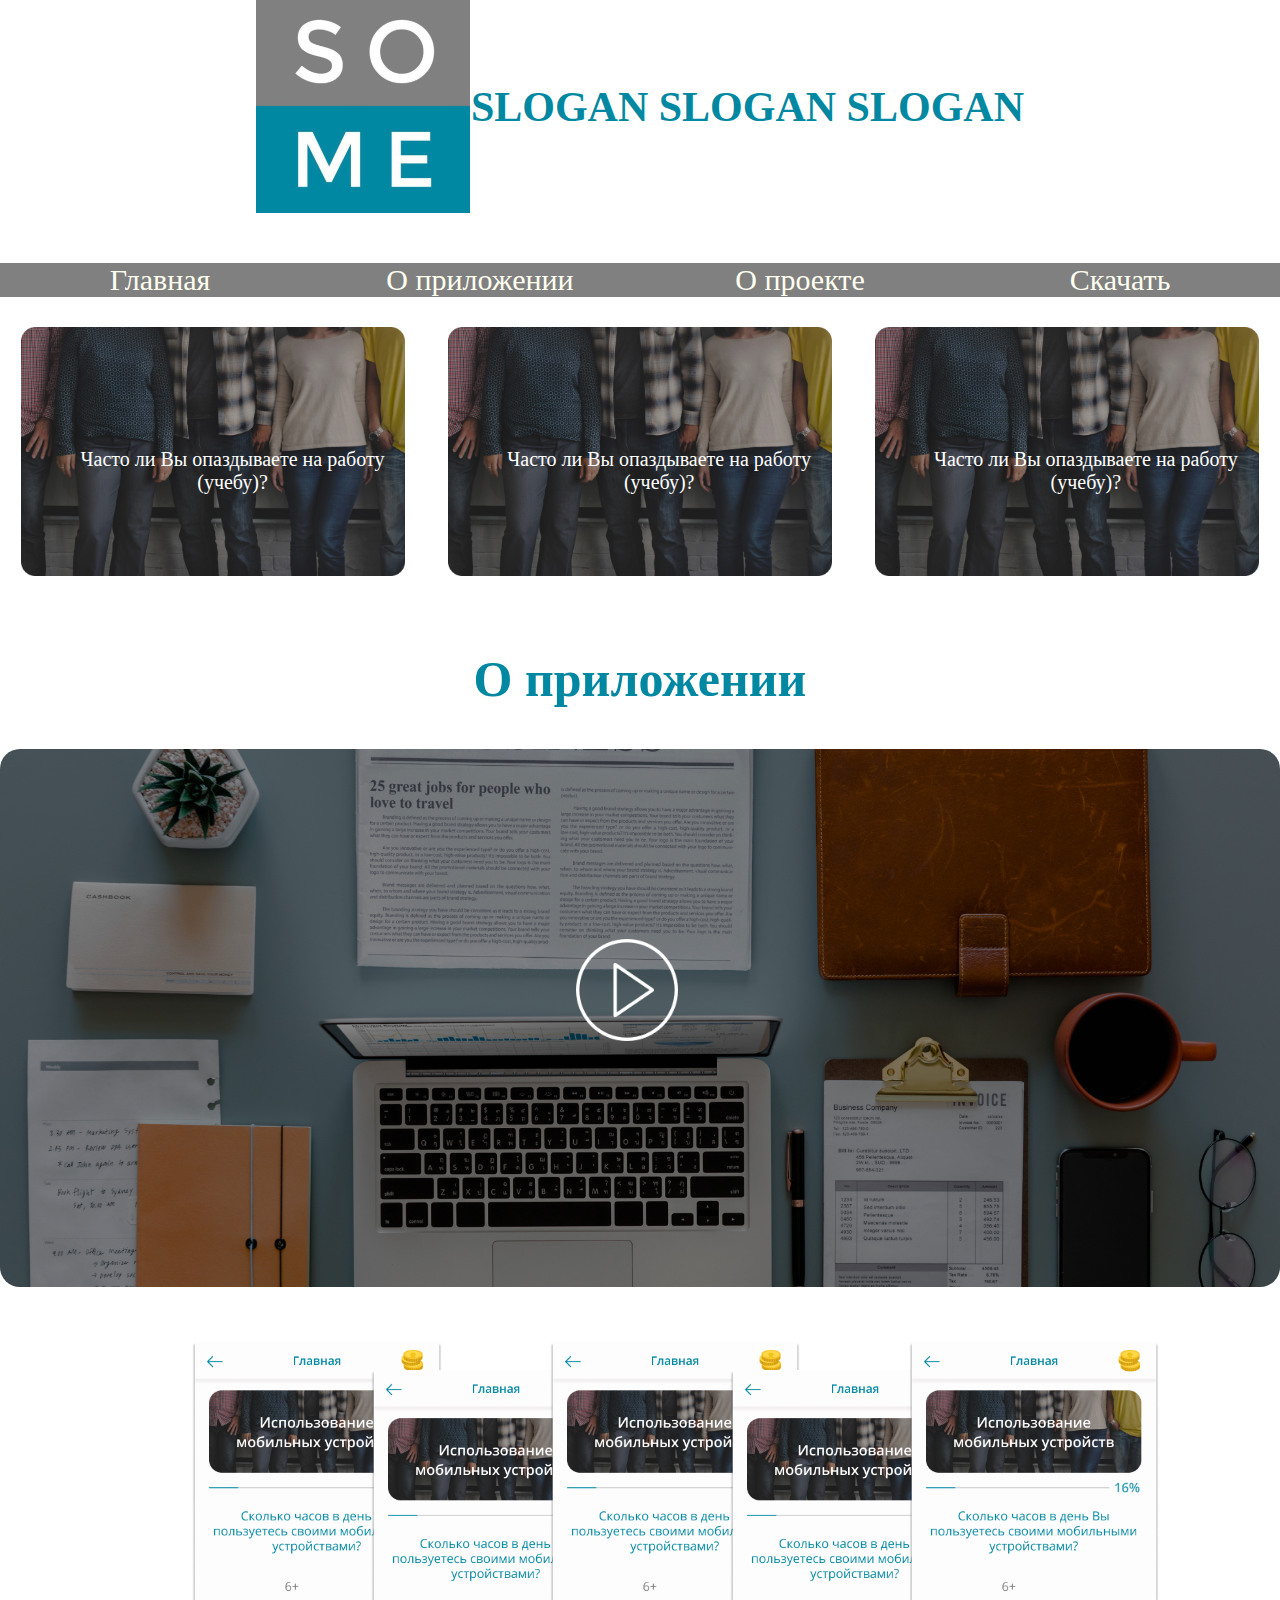
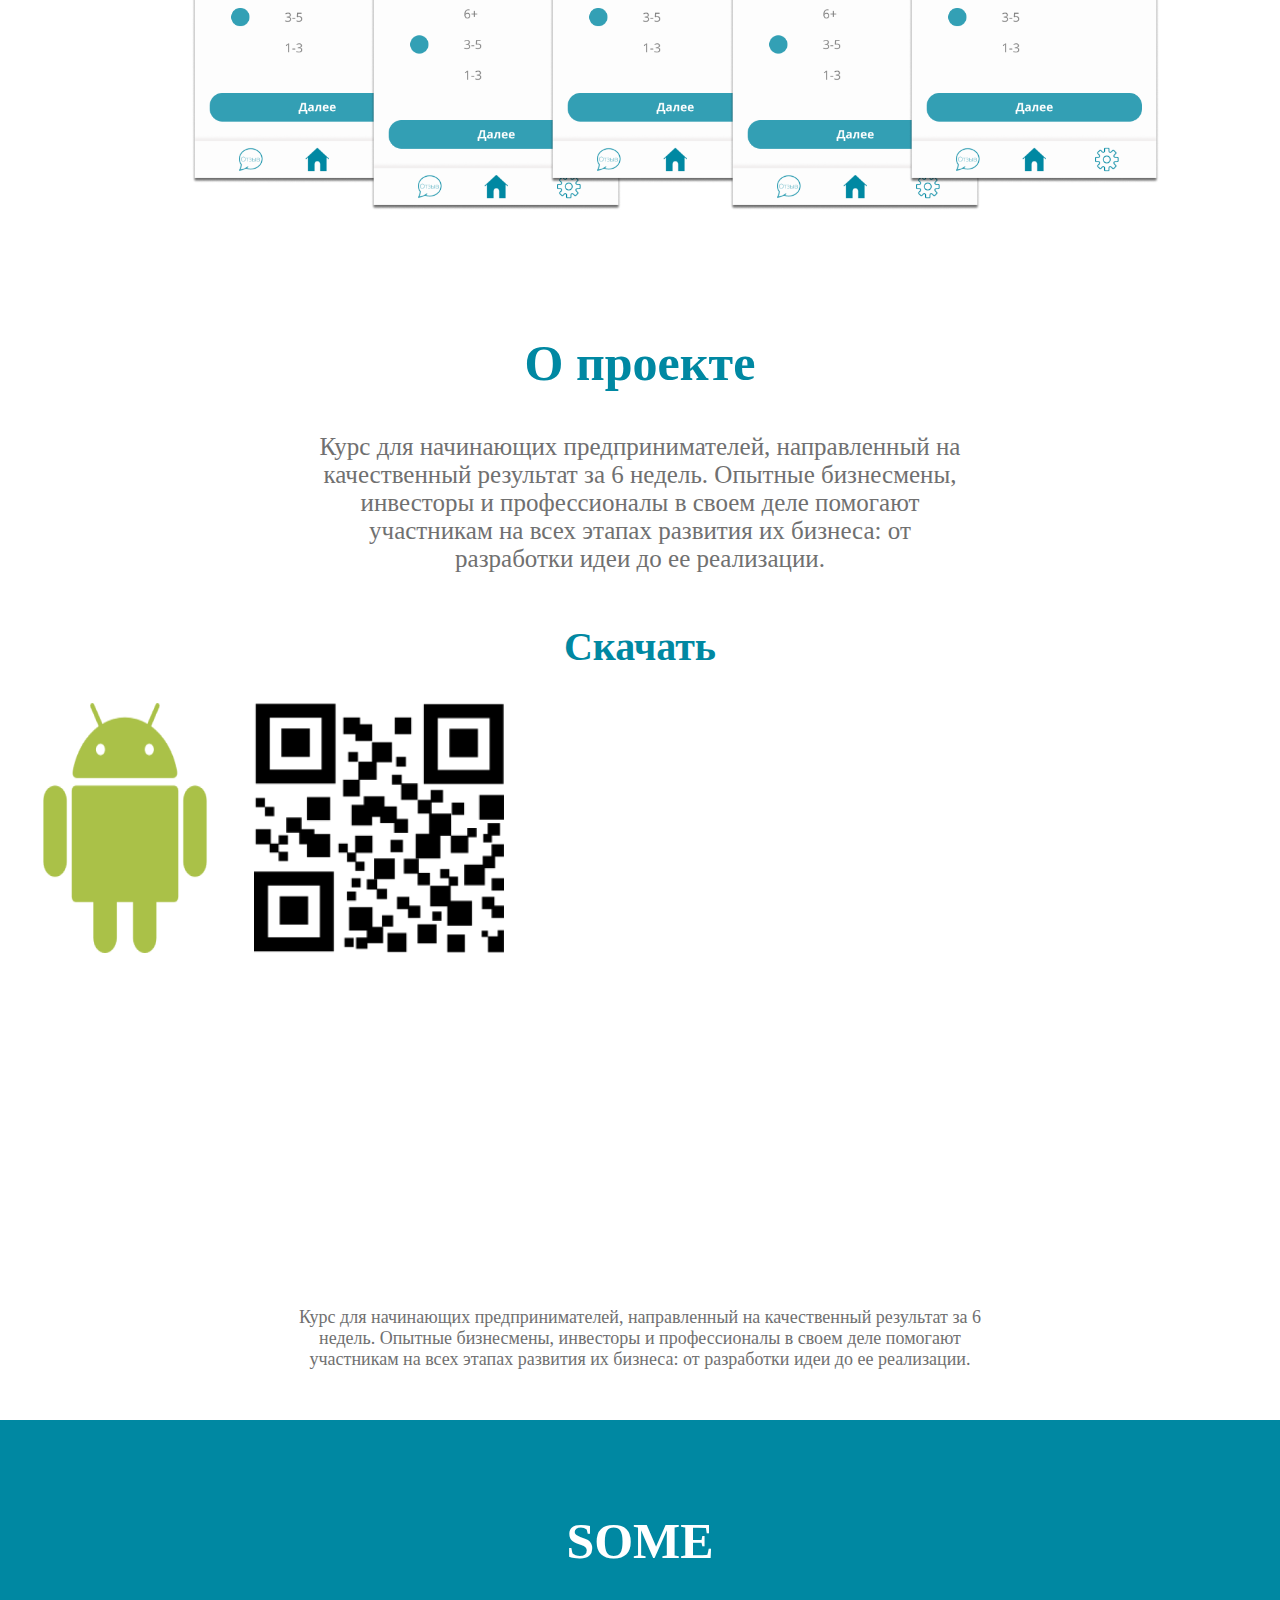
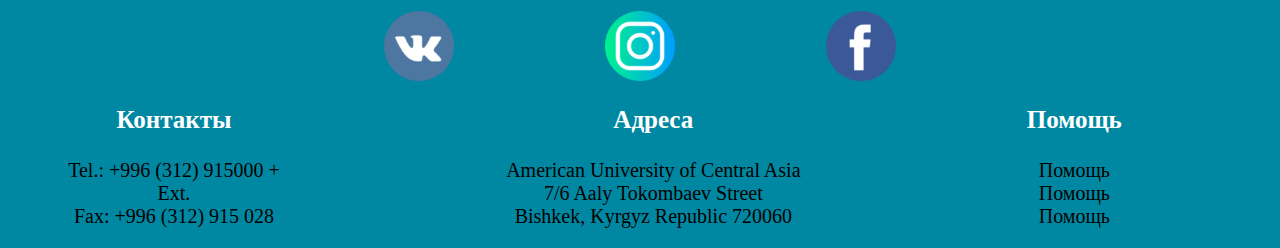
<file: index.html>
<!DOCTYPE html>
<html lang="en">
<head>
    <meta charset="UTF-8">
    <meta http-equiv="X-UA-Compatible" content="IE=edge">
    <meta name="viewport" content="width=device-width, initial-scale=1.0">
    <title>SOME</title>
    <link rel="stylesheet" href="styles/main.css">
    <link href="https://cdn.jsdelivr.net/npm/bootstrap@5.0.0-beta2/dist/css/bootstrap.min.css" rel="stylesheet" integrity="sha384-BmbxuPwQa2lc/FVzBcNJ7UAyJxM6wuqIj61tLrc4wSX0szH/Ev+nYRRuWlolflfl" crossorigin="anonymous">
</head>
<body>
    <header>
<div class="slogan">
    <img src="images/logo.png" class="rounded mx-auto d-block" alt="...">
    

        <h1 class="title"> SLOGAN SLOGAN SLOGAN</h1>
</div>
    
        
        <div class="burger-menu">
            <input type="checkbox" id="menu_tonggle">
            <label for="menu_tonggle" class="menu_btn">
                <span></span>
            </label>
            <ul class="menu_box">
                <li class="menu_item" >Главная</li>
                <li class="menu_item">О приложении</li>
                <li class="menu_item">О проекте</li>
                <li class="menu_item">Скачать</li>
                
            </ul>
        </div>
    </header>
    
    <section class="cards">
        
        <div class="block" >
            <img class="img" src="images/img1.png" alt="IMG1">
            <p>Часто ли Вы опаздываете на работу (учебу)?</p>
        </div>
        <div class="block">
            <img class="img" src="images/img3.png" alt="img3">
            <p> Часто ли Вы опаздываете на работу (учебу)?</p>
        </div>
        <div class="block">
            <img class="img" src="images/img3.png" alt="img3">
            <p> Часто ли Вы опаздываете на работу (учебу)?</p>
        </div>
    </section>
    <section class="app">
        <h2> О приложении</h2>
        <div class="banner">
            <img class="play" src="images/play.png" alt="play">
            <img class="img5" src="images/img5.png" alt="img5">
            

        </div>

    </section>
    <section class="files">
     <img class="file" src="images/File.png" alt="file">
     <img class="file" src="images/File.png" alt="file">
     <img class="file" src="images/File.png" alt="file">
     <img class="file" src="images/File.png" alt="file">
     <img class="file" src="images/File.png" alt="file">


    

    </section>
    <section class="words">
        <h2>О проекте </h2>
        <p>Курс для начинающих предпринимателей, направленный на </br>качественный результат за 6 недель. Опытные бизнесмены,</br> инвесторы и профессионалы в своем деле помогают</br> участникам на всех этапах развития их бизнеса: от</br> разработки идеи до ее реализации. </p>
    </section>
    <section class="scachat">
        <h2> Скачать</h2>
        <div class="end">
           <img class="android" src="images/android.png" alt="android">
           <img class="icon" src="images/icon.png" alt="icon">
    </div>
        <p> Курс для начинающих предпринимателей, направленный на качественный результат за 6 </br> недель. Опытные бизнесмены, инвесторы и профессионалы в своем деле помогают </br>участникам на всех этапах развития их бизнеса: от разработки идеи до ее реализации.</p>
             
    </section>

    <footer>
        <h2> SOME</h2>
        <div class="web">
            <img class="social" src="images/vk.png" alt="VK">
            <img class="social" src="images/instagram.png" alt="insta">
            <img class="social" src="images/facebook.png" alt="FB">

        </div>

        <div class="row">
            <div class="column">
            <h3> Контакты</h3>
            <p>Tel.: +996 (312) 915000 + </br>Еxt.</br>
                Fax: +996 (312) 915 028 </p>

            </div>
            <div class="column">
                <h3> Адреса</h3>
                <p> American University of Central Asia </br>
                    7/6 Aaly Tokombaev Street </br>
                    Bishkek, Kyrgyz Republic 720060</p>
            </div>
            <div class="column">
                <h3> Помощь</h3>
                <p> Помощь </br> Помощь </br> Помощь </p>
            </div>
        </div>
    </footer>

</html>
</file>
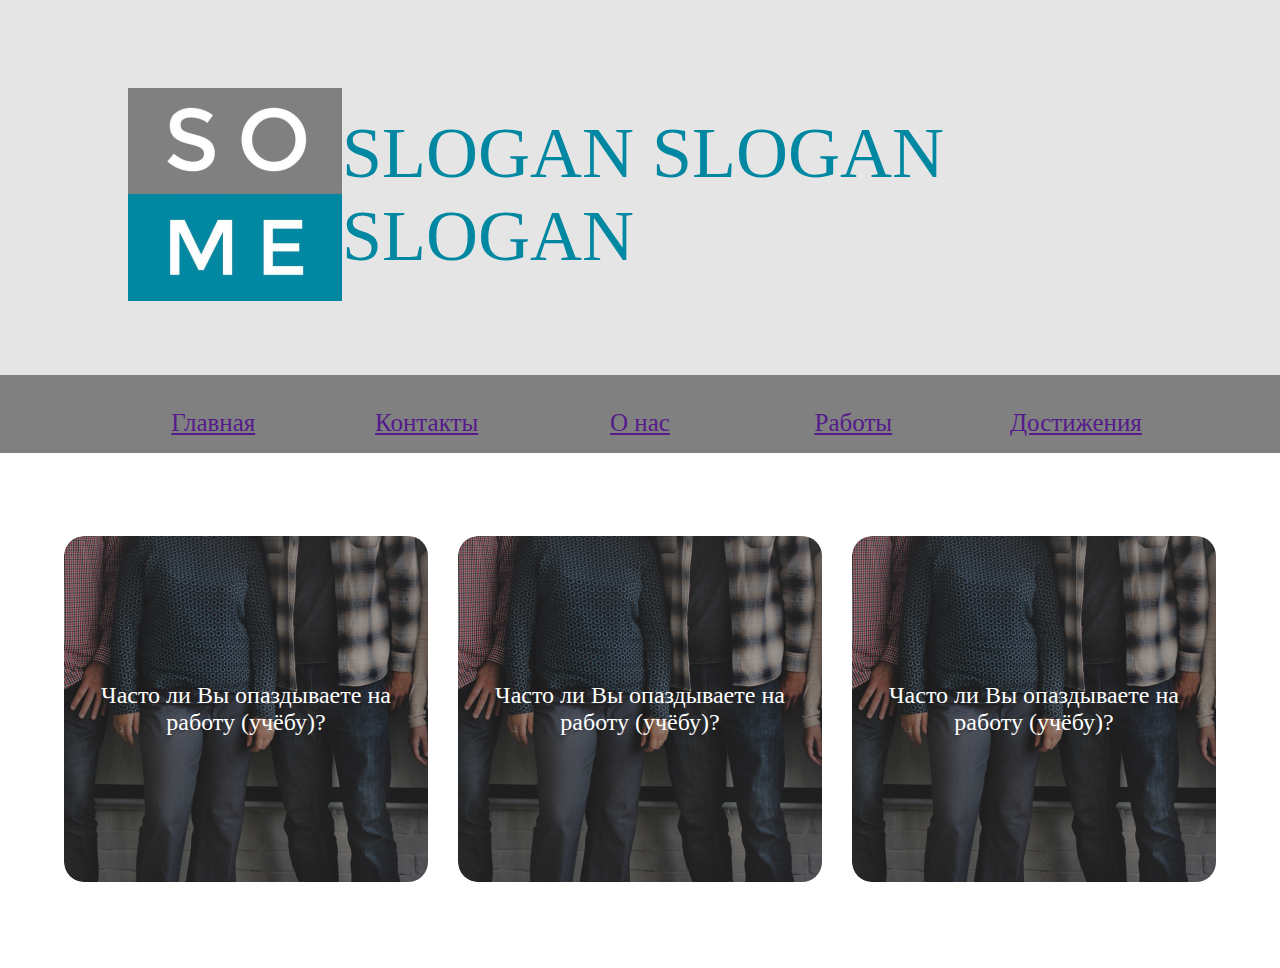
<file: Site/index.html>
<!DOCTYPE html>
<html lang="en">

<head>
    <meta charset="UTF-8">
    <meta http-equiv="X-UA-Compatible" content="IE=edge">
    <meta name="viewport" content="width=device-width, initial-scale=1.0">
    <title>Site</title>
    <link rel="stylesheet" href="./style/style.css">
    <link rel="stylesheet" href="./style/media.css">
    <link
        href="https://fonts.googleapis.com/css?family=Roboto:100,100italic,300,300italic,regular,italic,500,500italic,700,700italic,900,900italic"
        rel="stylesheet" />
    <link
        href="https://fonts.googleapis.com/css?family=Josefin+Sans:100,200,300,regular,500,600,700,100italic,200italic,300italic,italic,500italic,600italic,700italic"
        rel="stylesheet" />
    <link
        href="https://fonts.googleapis.com/css?family=Open+Sans:300,300italic,regular,italic,600,600italic,700,700italic,800,800italic"
        rel="stylesheet" />
</head>

<body>
    <header>
        <div class="container">
            <div class="header-wrap">
                <img src="./image/logo.png" alt="">
                <p>SLOGAN SLOGAN SLOGAN</p>
            </div>
        </div>
    </header>
    <section class="nav">
    <div class="burger-menu">
        <input type="checkbox" id="menu-toggle">
        <label for="menu-toggle" class="menu-btn">
            <span></span>
        </label>
        
        <ul class="menu-box">
            <li><a href="" class="menu-item">Главная</a></li>
            <li><a href="" class="menu-item">Контакты</a></li>
            <li><a href="" class="menu-item">О нас</a></li>
            <li><a href="" class="menu-item">Работы</a></li>
            <li><a href="" class="menu-item">Достижения</a></li>
        </ul>

    </div>



</section>

<section class="ques">
    <div class="container-block-1">
        <div class="row">
            <div class="col-4">
                <div class="ques-box">
            <p>Часто ли Вы опаздываете на работу (учёбу)?</p>
                </div>
            </div>
            <div class="col-4">
                <div class="ques-box">
                    <p>Часто ли Вы опаздываете на работу (учёбу)?</p>
                </div>
            </div>
            <div class="col-4">
                <div class="ques-box ques-box-last">
                    <p>Часто ли Вы опаздываете на работу (учёбу)?</p>
                </div>
            </div>
        </div>
    </div>
</section>

</body>

</html>
</file>
<file: styles/main.css>
html, body{
    margin: 0;
    padding: 0;
}

.title{
    color: #0088A2;
    font-size:42px ;
    display: flex;
    align-items: center;
    text-align: right;
}
.burger-menu input{
    opacity: 0;
}
.SOME{
    width: 150px;
    height: 150px;
}
.slogan{
    width: 60%;
    margin: auto;
    display: flex;
    justify-content: space-between;
}
ul{
    display: flex;
    justify-content: space-around;
    list-style: none;
    background-color: grey;
    color: ivory;
    font-size: 30px;
    text-align: center;
padding: 0;
line-height: normal;
}
li{
    width: 20%;
}
li:hover{
 background-color: rgb(0, 247, 255);
}
.cards{
    display: flex;
    justify-content: space-around;
}
.block{
    width: 30%;
    position: relative;
}
.block img {
    width: 100%;
}
.block p{
    position: absolute;
    top: 40%;
    left: 10%;
    color: white;
    font-size: 20px;
    text-align: center;

}

.app{
   margin: 70px 0 50px 0;
}
.app h2{
    color: #0088A2;
    font-size: 50px;
    text-align: center;
}
.banner{
    width: 100%;
    position: relative;
    

 
}

.img5{
    width: 100%;  
    border-radius: 20px;
    
}

.play{
    width: 8%;
    position: absolute;
    top: 35%;
    left: 45%;
}
.files{
    width: 70%;
    margin: auto;
    margin-top: 4%;
    height: 550px;
    position: relative;
}
.file{
    width: 250px;
    position: absolute;


}
.file:nth-child(2) {
left: 20%;
}
.file:nth-child(3) {
    left: 40%;

}
.file:nth-child(4) {
    left: 60%;
}
.file:nth-child(5) {
    left: 80%;
}
.file:nth-child(even) {
    top: 5%;
}
.words{
    margin: 20px 0px 0px 0px;


}
h2{
    color: #0088A2;
    text-align: center;
    font-size: 50px;
}
.words p{
    color: #707070;
    text-align: center;
    font-size: 25px;
    width: 80%;
    margin: auto;

}
.scachat{
    margin: 50px 0px 0px;

}
.scachat h2{
    text-align: center;
    color: #0088A2;
    font-size: 40px;
}
.end{
    justify-content: space-between;
}
.android{
    width: 250px;
    height: 250px;
    left: 420px;
   
}
.icon{
    width: 250px;
    height: 250px;
    left: 800px;
   
}
.scachat p{
    text-align: center;
    color: #707070;
    width: 70%;
    margin: auto;
    font-size: 18px;
    margin-top: 350px;
}
footer{
    background-color: #0088A2;
    padding-top: 50px;
    margin-top: 50px;
}
footer h2{
    text-align: center;
    
    color: white;
}
.web{
    display: flex;
    justify-content: space-between;
    width: 40%;
    margin: auto;
}
.row{
    display: flex;
    justify-content: space-around;
    width: 100%;
    margin-left: -45px;
    text-align: center;
}
.social{
    width: 70px;

}
footer h3{
    color: white;
    font-size: 25px;
}
footer p{
    font-size: 20px;
}

@media (max-width : 380px) {
    .slogan{
    display: block;
    width: 100%;}

    .title{
        margin-left: 20%;
        font-size: 18px;
        align-items: center;
        text-align: center;
        line-height: normal;
        font-style: normal;
    }
    .SOME{
        width: 98px;
        height: 97px;
        margin-left: 45%;
        margin-top: 3%;
    }
    ul{
        visibility: hidden;
        display: none;
    }
    .cards{
        display: block;
    }
    .block{
        width: 90%;
        margin: auto;
    }
    .app{
        width: 100%;
    }
     h2{
     font-size: 20px;
    }
    .banner{
        width: 90%;
     margin: auto;
    }
    .files{
        visibility: hidden;
        display: none;
    }
    .words{
     width: 100%;
    }
     .app h2{
        font-size: 25px;
    }
    .words p{
        font-size: 15px;
        text-align: center;
        font-style: normal;
        font-weight: 400;
        line-height: 17.58px;
    }
    .scachat h2{
        font-size: 25px;
    }
    .end{
        width: 90%;
    }
    .android{
        width: 150px;
        height: 150px;
    }
    .icon{
        width: 150px;
        height: 150px;
    }
    .scachat{
        margin: auto;
    }
    .scachat p{
        margin-top: 15px ;
        font-weight: 400;
        font-style: normal;
        text-align: center;
        line-height: 17.58px;
    }
    footer{
        width: 100%;
    }
    .social{
        width: 50px;
        height: 50px;
    }
    .web{
        width: 80%;
        display: flex;
        justify-content: space-around;
    }
    .row{
        width: 100%;
        display: block;
        margin: auto;
    }
    .column p, h3{
        font-size: 17px;
        color: white;
    }
    
    
    .burger-menu label{
        opacity: 3;
    }
    .menu_btn{
        display: flex;
        align-items: center;
        position: fixed;
        top: 20px;
        left: 20px;
        width: 26px;
        height: 26px;
        cursor: pointer;
        z-index: 11;
        transition: 0.3s;
    }
    .menu_btn > span,
    .menu_btn > span::before,
    .menu_btn > span::after{
        display: block;
        position: absolute;
        width: 100%;
        height: 2px;
        background-color: #0088A2;
        transition: 1s;
    }
    .menu_btn>span::before{
        top: -8px;
        content: '';
        transition: 1s;
    }
    .menu_btn >span::after{
        top: 8px;
        content: '';
    }
    .menu_box{
        display: block;
        position: fixed;
        top: 0;
        left:-100%;
        visibility: hidden;
        width: 300px;
        height: 100%;
        margin: 0;
        padding: 80px 0;
        list-style: none;
        text-align: center;
        text-transform: uppercase;
        background-color: #fff;
        box-shadow: 2px 0px 5px black;
        transition: 1s;
        z-index: 1;
    }
    .menu_item{
        display: block;
        padding: 12px 24px;
        color: #0088A2;
        font-size: 20px;
        font-weight: 600;
        text-decoration: none;
        border-bottom: 2px solid #0088A2;
        width: 60%;
        margin: auto;
    }
    .menu_item:hover{
    background-color: #0088A2;
    color: white;
    transition: 1s;
    }
    .burger-menu input:checked ~ .menu_btn >span{
        transform: rotate(45deg);
    }
    .burger-menu input:checked ~ .menu_btn >span::before{
       top:0; 
       transform: rotate(0);
       transition: 2s;
    }
    .burger-menu input:checked ~ .menu_btn >span::after{
        top:0;
        transform: rotate(90deg);
        transition: 2s;
    }
    .burger-menu input:checked ~ .menu_box{
        visibility: visible;
        left: 0;
    }
}
</file>
<file: Site/style/style.css>
/*symantic*/
* {
    box-sizing: border-box;
    padding: 0;
    margin: 0;
    border: 0;
}


.container {
    max-width: 80%;
    margin: 0 auto;
}

.container-block-1 {
    max-width: 90%;
    margin: 0 auto;
}

.row {
    display: flex;
    flex-wrap: wrap;
    margin: 0 -15px;
}

.col-4 {
    width: 33.3333%;
    padding: 0 15px;
}

/*symantic*/

/*header*/
header {
    background: #E5E5E5;
}

.header-wrap {
    display: flex;
    align-items: center;
    justify-content: space-between;
    padding: 88px 0 74px;
}

.header-wrap p {
    font-size: 72px;
    color: #0088A2;
}

/*header*/

/*nav*/
.nav {
    background: #808080;
}

.nav ul {
    display: flex;
    justify-content: center;
    align-items: center;
    
}

.nav ul li {
    width: 16.6666%;
    padding: 16px 50px;
    background: #808080;
    font-size: 25px;
    color: #FFFFFF;
    list-style: none;
    text-align: center;
    cursor: pointer;
    
}

.nav ul li:hover {
    background: #0088A2;
}

/*nav*/

.ques {
    padding: 83px 0 86px;
}

.ques-box {
    display: flex;
    align-items: center;
    justify-content: center;
    text-align: center;
    background-image: url('../image/photo.png');
    height: 346px;
    border-radius: 20px;
}
.ques-box p{
    padding:0 30px;
    font-size: 24px;
    color: #FFFFFF;
}
html, body{
    padding: 0;
    margin: 0;
}
#menu-toggle{
    opacity: 0;
}
.menu-btn{
    display: flex;
    align-items: center;
    position: fixed;
    top: 20px;
    left: 20px;
    width: 26px;
    height: 26px;
    z-index: 1;
    transition: 0.3s; 
}
.menu_btn > span ,
.menu_btn > span ::before ,
.menu_btn > span ::after{
    display: block;
    position: absolute;
    width: 100%;
    height: 2px;
    background-color: black;
    transition: 1s;
}
.menu_btn> span::after{
    top: 8px;
    content: '';
}
.menu_box{
    display: block;
    position: fixed;
    top: 0;
    left: -100%;
    visibility: hidden;
    width: 300px;
    height: 100%;
    margin: 0;
    padding: 80px 0;
    list-style: none;
    text-align: center;
    background-color:  goldenrod;
    box-shadow: 2px 0px 5px black;
    transition: 1s;
    text-transform: uppercase;
    border-bottom-right-radius: 20px;
    border-top-right-radius: 20px;
}
.menu_item{
    display: block;
    padding: 12px 24px;
    color: white;
    font-size: 18px;
    font-weight: 600;
    text-decoration: none;
    border-bottom: 2px solid white;
}
.menu_item:hover{
    background-color: white;
    color: black;
    transition: 1s
}
#menu_toggle:checked ~ .menu_box{
    visibility: visible;
    left: 0;
}
#menu_toggle:checked ~ .menu_btn > span{
    transform: rotate(45deg);
}
#menu_toggle:checked ~ .menu_btn > span::before{
    transform: rotate(0);
    top: 0;
}
ul .menu-box{
    
}
</file>
<file: Site/style/media.css>
@media(max-width: 576px){

    .header-wrap img{
        width: 100px;
    }
    .container-block-1{
        max-width: 476px;
    }
    .header-wrap{
        flex-direction: column;

}
    .header-wrap img{
        margin-bottom:50px;
    }
    .nav ul{
      flex-wrap: wrap;
    }
    .nav ul li{
        width: 50%;
    }

    .col-4{
        width: 100%;
    }

 .ques .row{
     grid-row-gap: 30px;
 }
}

@media(max-width: 375px) {
    .container-block-1{
        max-width: 315px;
    }


}
</file>
